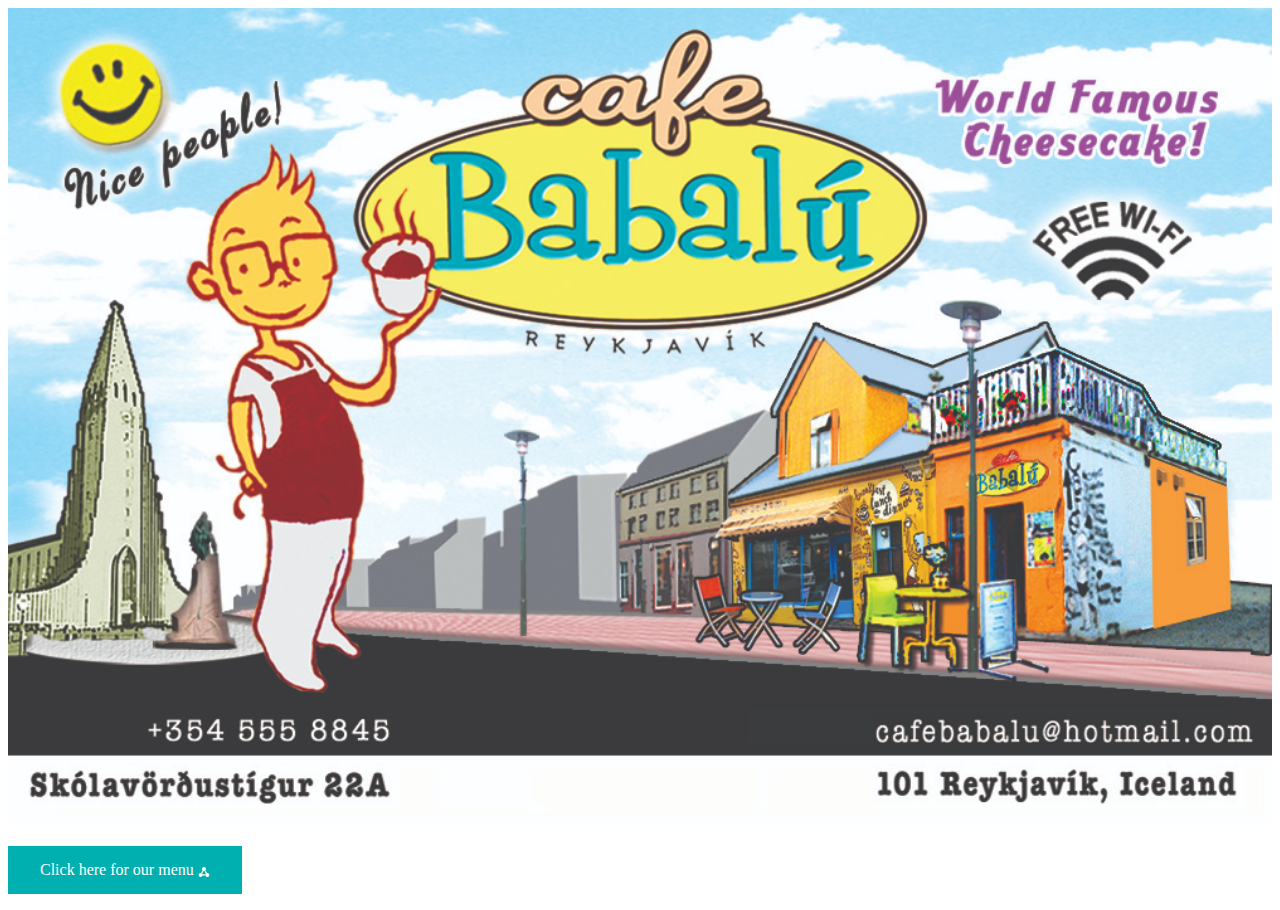
<file: index.html>
<!DOCTYPE html>
<html lang="en">
<head>
	<meta charset="UTF-8">
	<meta http-equiv="X-UA-Compatible" content="IE=edge">
	<meta name="viewport" content="width=device-width, initial-scale=1.0">
	<title>Cafe Babalu</title>
	<link rel="stylesheet" href="./assets/css/styles.css">
</head>
<body>
	<img width=100% src="./assets/images/babalu.jpg">
	<p><div class="button"><a class="menu" href="menu.html">Click here for our menu</a> <a href="https://coindataflow.com/de/aktie/TRVG"><img class="cdf" src="./assets/images/cdf.svg" alt="trivago aktie"></a></div></p>
	</body>
</html>
</file>
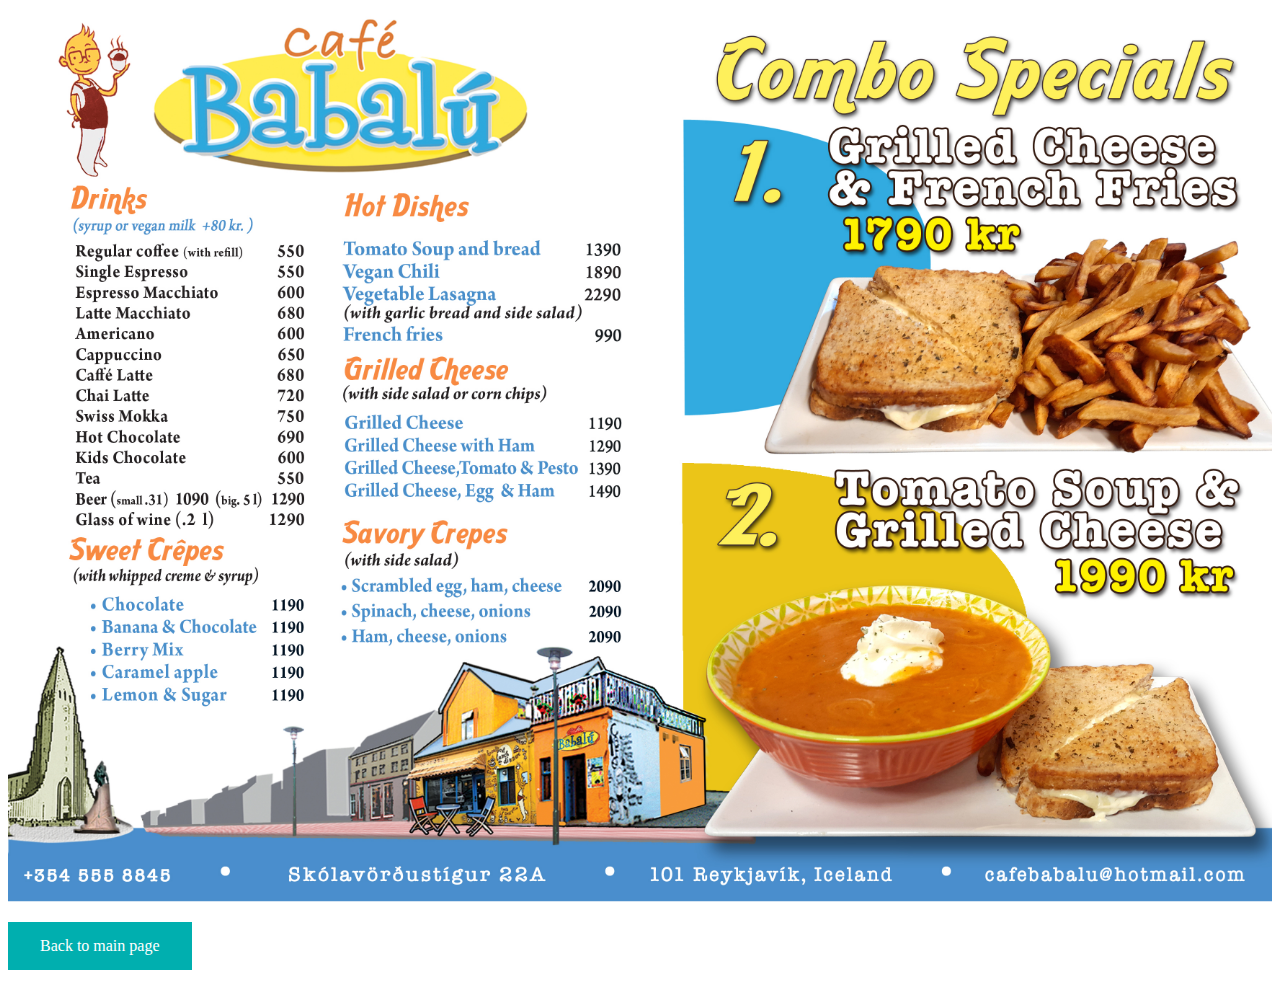
<file: menu.html>
<!DOCTYPE html>
<html lang="en">
<head>
	<meta charset="UTF-8">
	<meta http-equiv="X-UA-Compatible" content="IE=edge">
	<meta name="viewport" content="width=device-width, initial-scale=1.0">
	<title>Cafe Babalu</title>
	<link rel="stylesheet" href="./assets/css/styles.css">
</head>
<body>
	<img width=100% src="./assets/images/menu.jpg">
	<p><a class="button" href="index.html">Back to main page<a></p>	
</body>
</html>
</file>
<file: assets/css/styles.css>
.button {
    background-color: #00afaf; /* Green */
    border: none;
    color: white;
    padding: 15px 32px;
    text-align: center;
    text-decoration: none;
    display: inline-block;
    font-size: 16px;
          }
.cdf{
    filter: invert(99%) sepia(99%) saturate(0%) hue-rotate(262deg) brightness(107%) contrast(100%);
    width: 12px;
    vertical-align: middle;
}

.button a.menu{
    text-decoration: none;
    color: white;
}
</file>
